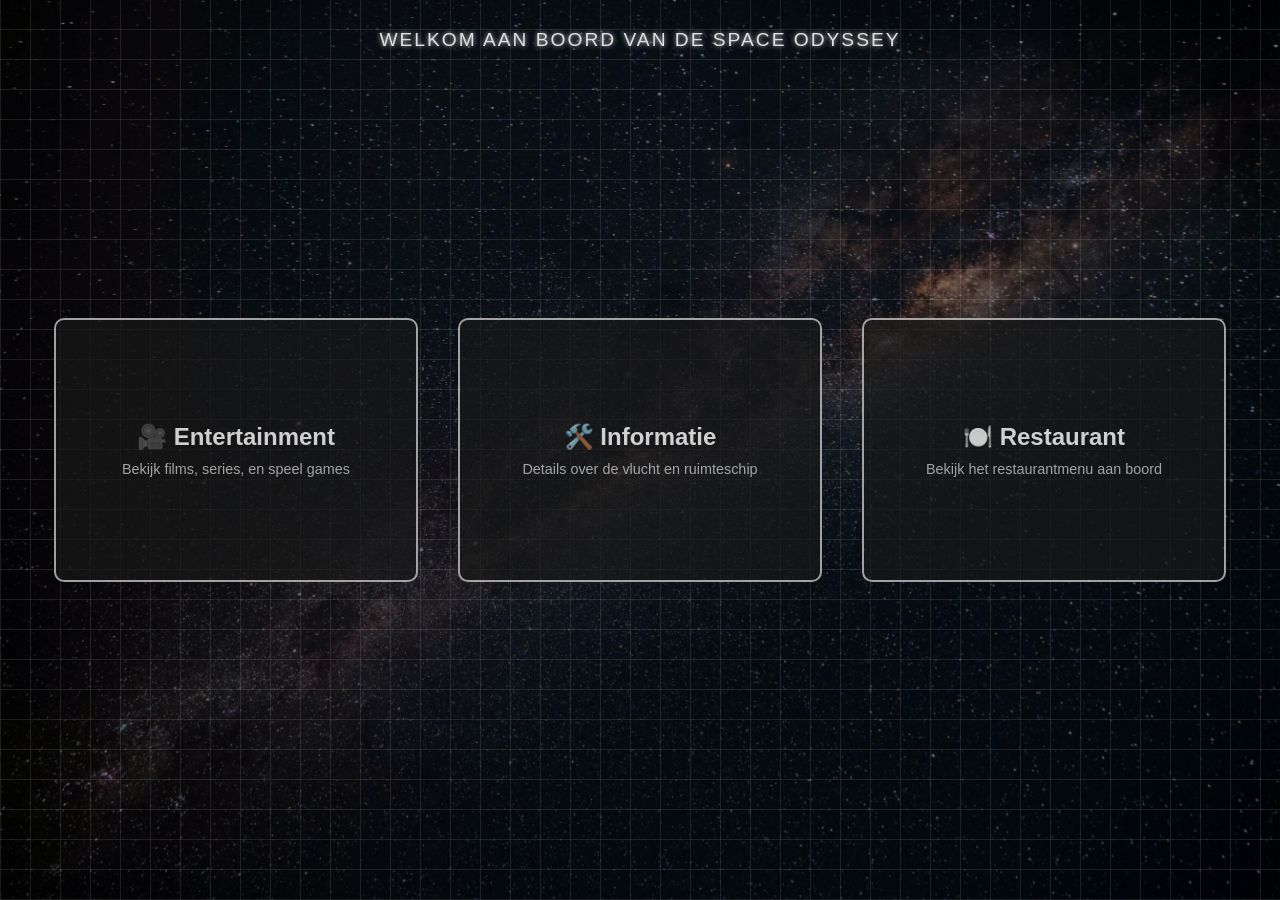
<file: index.html>
<!DOCTYPE html>
<html lang="en">
<head>
  <meta charset="UTF-8">
  <meta name="viewport" content="width=device-width, initial-scale=1.0">
  <title>Inflight Entertainment</title>
  <link rel="stylesheet" href="./css/style.css">
  <script defer src="./js/script.js"></script>
</head>

<body>
  <header class="header">
    <p> Welkom aan boord van de   Space Odyssey</p>
  </header>
  <div class="grid-overlay"></div>

  <div class="menu-container">
    <div class="menu-item" onclick="navigateTo('entertainment/entertainment.html')">
      <div class="decor"></div>
      <h3>🎥 Entertainment</h3>
      <p>Bekijk films, series, en speel games</p>
    </div>
    <div class="menu-item" onclick="navigateTo('informatie/informatie.html')">
      <div class="decor"></div>
      <h3>🛠️ Informatie</h3>
      <p>Details over de vlucht en ruimteschip</p>
    </div>
    <div class="menu-item" onclick="navigateTo('restaurant.html')">
      <div class="decor"></div>
      <h3>🍽️ Restaurant</h3>
      <p>Bekijk het restaurantmenu aan boord</p>
    </div>
  </div>

 
  <div class="background-animation"></div>
  <div class="loading-indicator" id="loadingIndicator">
    <div class="planet"></div>
  </div>
  
</body>
</html>
</file>
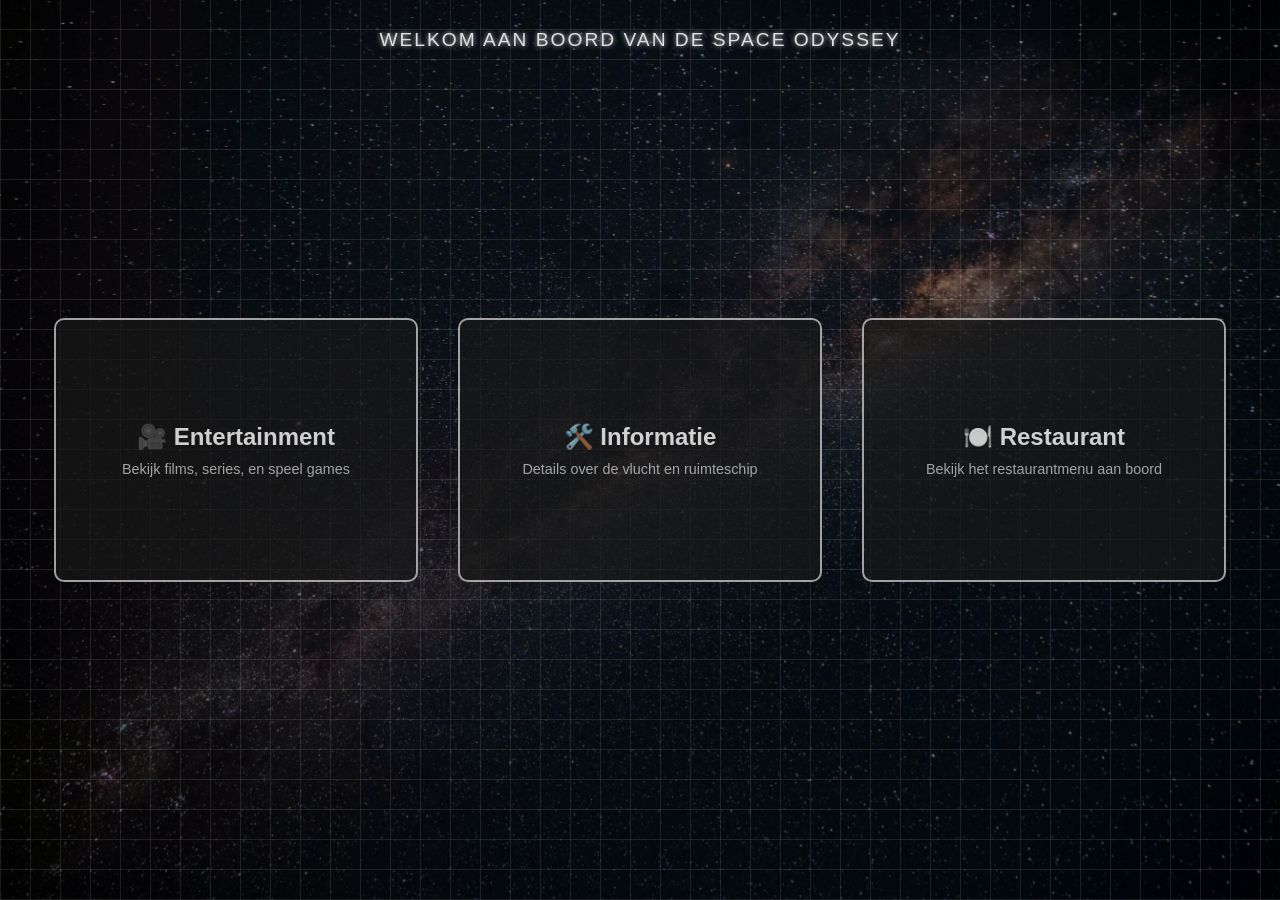
<file: website/index.html>
<!DOCTYPE html>
<html lang="en">
<head>
  <meta charset="UTF-8">
  <meta name="viewport" content="width=device-width, initial-scale=1.0">
  <title>Inflight Entertainment</title>
  <link rel="stylesheet" href="css/style.css">
  <script defer src="js/script.js"></script>
  
</head>

<body>
  <header class="header">
    <p> Welkom aan boord van de   Space Odyssey</p>
  </header>
  <div class="grid-overlay"></div>

  <div class="menu-container">
    <div class="menu-item" onclick="navigateTo('entertainment/entertainment.html')">
      <div class="decor"></div>
      <h3>🎥 Entertainment</h3>
      <p>Bekijk films, series, en speel games</p>
    </div>
    <div class="menu-item" onclick="navigateTo('informatie/informatie.html')">
      <div class="decor"></div>
      <h3>🛠️ Informatie</h3>
      <p>Details over de vlucht en ruimteschip</p>
    </div>
    <div class="menu-item" onclick="navigateTo('restaurant.html')">
      <div class="decor"></div>
      <h3>🍽️ Restaurant</h3>
      <p>Bekijk het restaurantmenu aan boord</p>
    </div>
  </div>

 
  <div class="background-animation"></div>
  <div class="loading-indicator" id="loadingIndicator">
    <div class="planet"></div>
  </div>
  
</body>
</html>
</file>
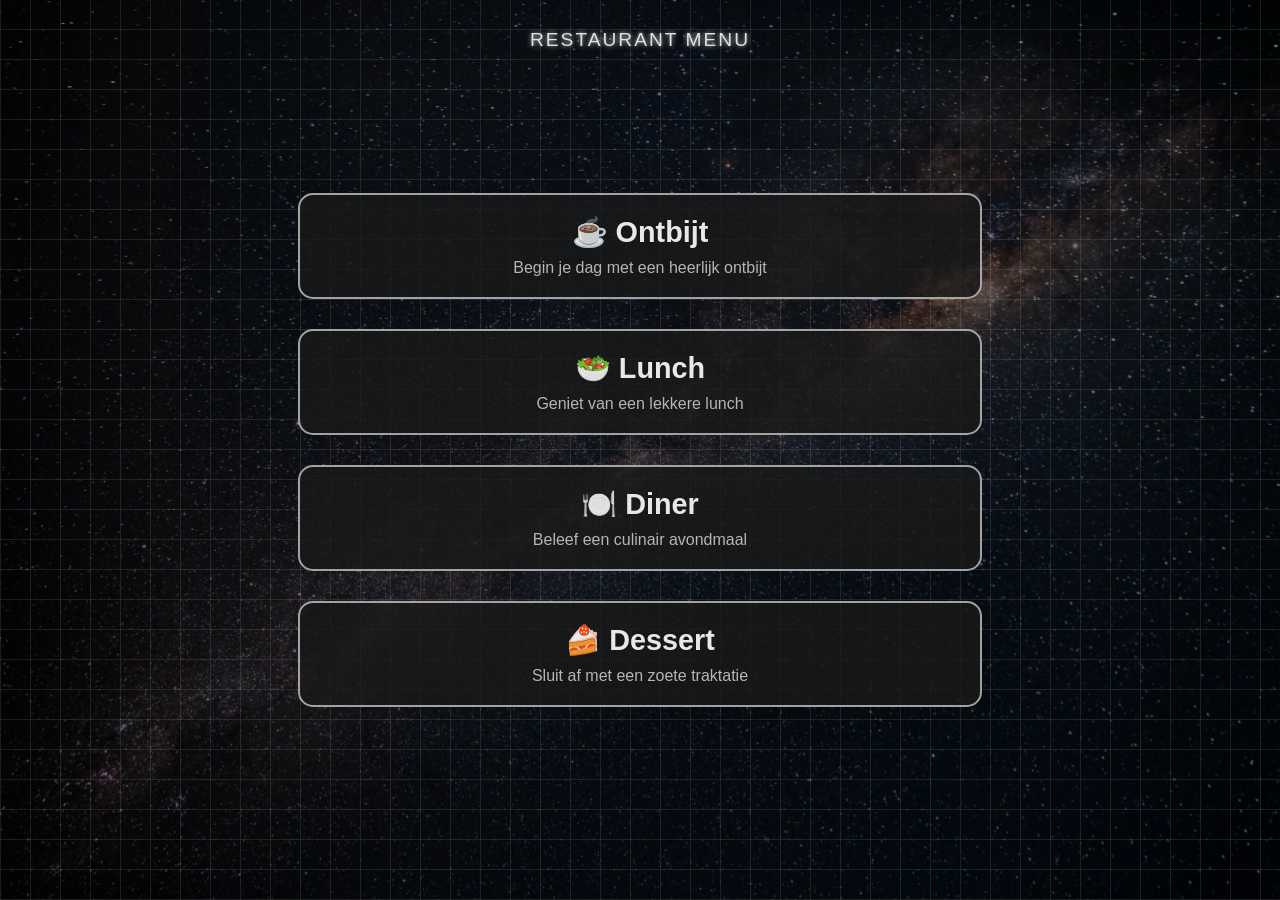
<file: restaurant.html>
<!DOCTYPE html>
<html lang="en">
<head>
  <meta charset="UTF-8">
  <meta name="viewport" content="width=device-width, initial-scale=1.0">
  <title>Restaurant Menu</title>
  <link rel="stylesheet" href="./css/style.css">
  <script defer src="./js/script.js"></script>
</head>
<body>
  <header class="header">
    <p>Restaurant Menu</p>
  </header>



  <div class="menu-container-vertical">
    <div class="menu-category" onclick="navigateTo('menu/ontbijt.html')">
      <h3>☕ Ontbijt</h3>
      <p>Begin je dag met een heerlijk ontbijt</p>
    </div>
    <div class="menu-category" onclick="navigateTo('menu/lunch.html')">
      <h3>🥗 Lunch</h3>
      <p>Geniet van een lekkere lunch</p>
    </div>
    <div class="menu-category" onclick="navigateTo('menu/diner.html')">
      <h3>🍽️ Diner</h3>
      <p>Beleef een culinair avondmaal</p>
    </div>
    <div class="menu-category" onclick="navigateTo('menu/dessert.html')">
      <h3>🍰 Dessert</h3>
      <p>Sluit af met een zoete traktatie</p>
    </div>
  </div>

  <div class="background-animation"></div>
  <div class="grid-overlay"></div>

  <script>
    function navigateTo(page) {
      window.location.href = page;
    }
  </script>
</body>
</html>
</file>
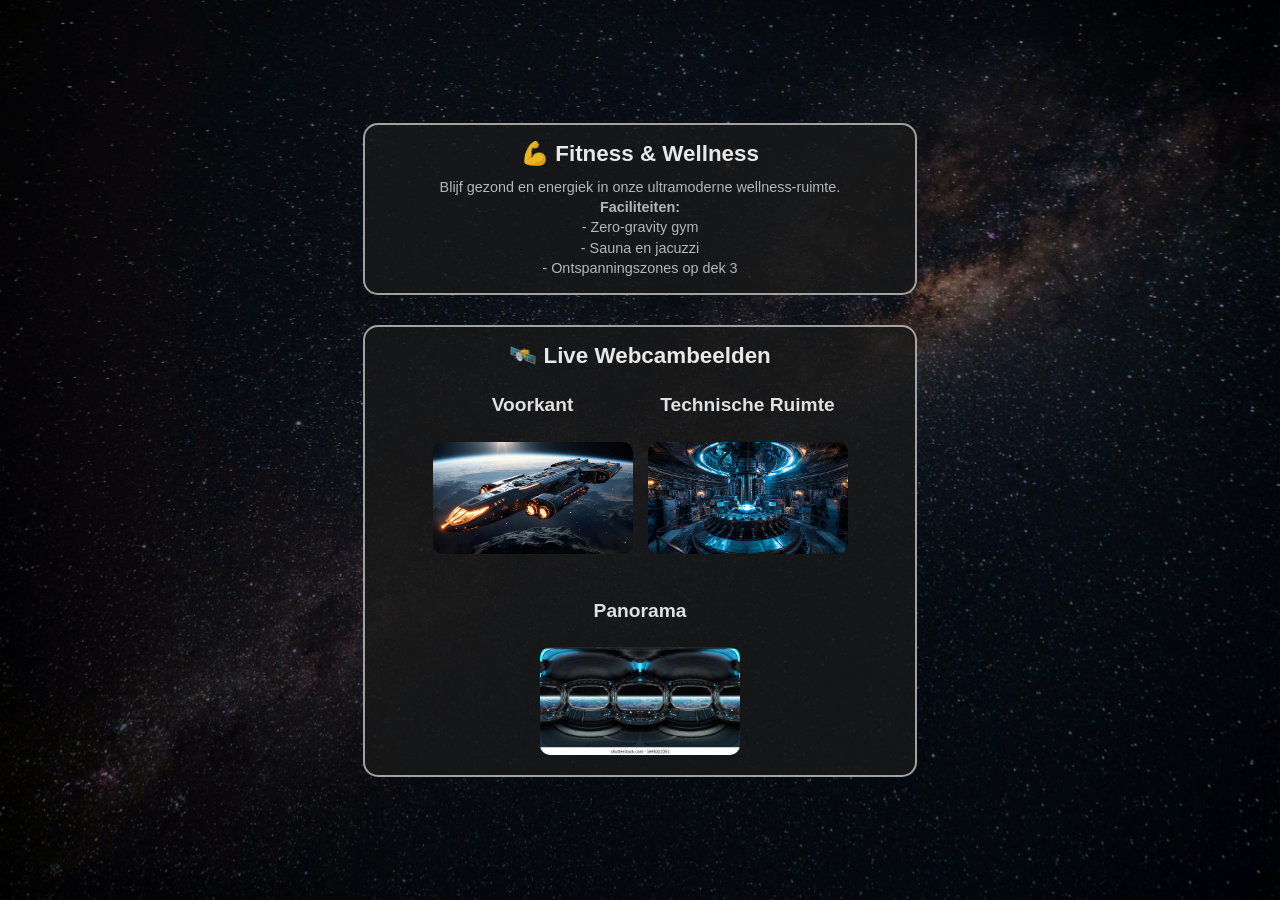
<file: informatie/schip.html>
<!DOCTYPE html>
<html lang="en">
<head>
  <meta charset="UTF-8">
  <meta name="viewport" content="width=device-width, initial-scale=1.0">
  <title>Ruimteschip Informatie</title>
  <link rel="stylesheet" href="../css/style.css">
  <script defer src="../js/script.js"></script>
  <style>
    .menu-category {
      padding: 15px 25px; /* Kleiner maken */
      width: 90%; /* Minder breed */
      max-width: 500px;
    }

    .menu-category h3 {
      font-size: 1.4rem; /* Kleinere koptekst */
    }

    .menu-category p {
      font-size: 0.9rem; /* Kleinere paragraaf */
      line-height: 1.4; /* Compactere tekst */
    }

    .info-item img {
      max-width: 100%; 
      height: auto; 
      border-radius: 8px;
    }

    .webcam-container {
      display: flex;
      flex-wrap: wrap; 
      gap: 15px; /* Ruimte tussen beelden */
      justify-content: center;
    }

    .webcam-item {
      width: 45%; /* Twee beelden naast elkaar */
      max-width: 200px;
      text-align: center;
    }

    .webcam-item img {
      width: 100%; 
      height: auto;
      border-radius: 10px;
    }
  </style>
</head>
<body>


  <!-- Hoofdcontainer -->
  <div class="menu-container-vertical">

     <!-- Sectie: Fitness en wellness -->
    <div class="menu-category">
      <h3>💪 Fitness & Wellness</h3>
      <p>
        Blijf gezond en energiek in onze ultramoderne wellness-ruimte. <br>
        <strong>Faciliteiten:</strong><br>
        - Zero-gravity gym<br>
        - Sauna en jacuzzi<br>
        - Ontspanningszones op dek 3
      </p>
    </div>

    <!-- Sectie: Webcambeelden -->
    <div class="menu-category">
      <h3>🛰️ Live Webcambeelden</h3>
      <div class="webcam-container">
        <div class="webcam-item">
          <h4>Voorkant</h4>
          <img src="../images/schip.jpg" alt="Webcam voorkant">
        </div>
        <div class="webcam-item">
          <h4>Technische Ruimte</h4>
          <img src="../images/engine.jpg" alt="Webcam technische ruimte">
        </div>
        <div class="webcam-item">
          <h4>Panorama</h4>
          <img src="../images/panorama.jpg" alt="Webcam panorama">
        </div>
      </div>
    </div>
  </div>

  <div class="background-animation"></div>
</body>
</html>
</file>
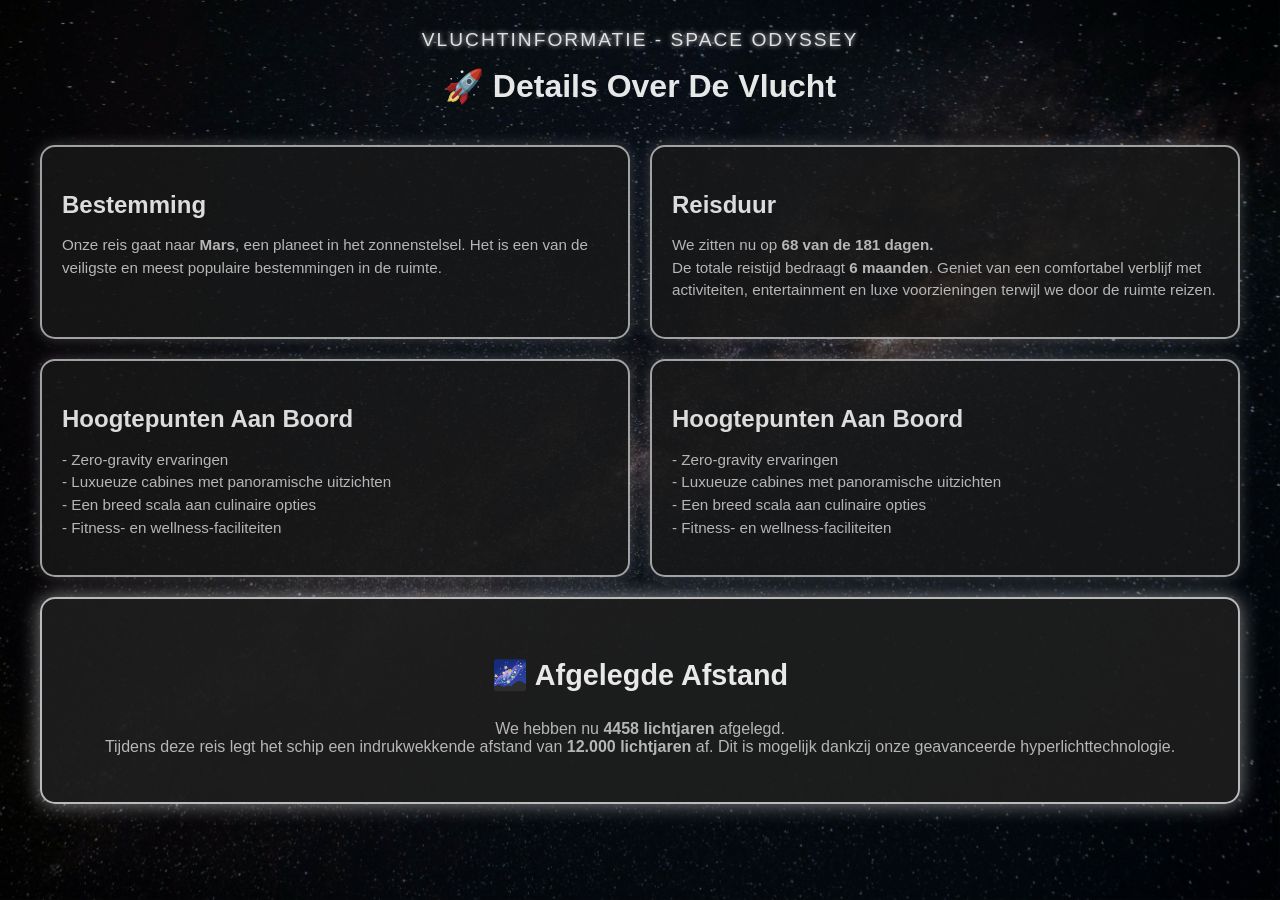
<file: informatie/vlucht.html>
<!DOCTYPE html>
<html lang="en">
<head>
  <meta charset="UTF-8">
  <meta name="viewport" content="width=device-width, initial-scale=1.0">
  <title>Vluchtinformatie</title>
  <link rel="stylesheet" href="../css/style.css">
  <script defer src="../js/script.js"></script>
  <style>
    .flight-info-container {
      display: grid;
      grid-template-columns: 1fr 1fr; /* Twee kolommen */
      gap: 20px;
      padding: 40px;
    }

    .flight-info-container h2 {
      grid-column: 1 / -1; /* Koptekst over beide kolommen */
      text-align: center;
      font-size: 2rem;
      margin-bottom: 20px;
      color: rgba(255, 255, 255, 0.9);
    }

    .flight-info-section {
      background: rgba(25, 25, 25, 0.8);
      border: 2px solid rgba(255, 255, 255, 0.6);
      border-radius: 15px;
      padding: 20px;
      box-shadow: 0 0 15px rgba(255, 255, 255, 0.2);
      transition: transform 0.3s, box-shadow 0.3s;
    }

    .flight-info-section:hover {
      transform: scale(1.03);
      box-shadow: 0 0 20px rgba(255, 255, 255, 0.8);
    }

    .flight-info-section h3 {
      font-size: 1.5rem;
      margin-bottom: 15px;
      color: rgba(255, 255, 255, 0.85);
    }

    .flight-info-section p {
      font-size: 0.95rem;
      line-height: 1.5;
      color: rgba(200, 200, 200, 0.9);
    }

    .flight-image {
      width: 100%;
      height: auto;
      border-radius: 10px;
      box-shadow: 0 0 10px rgba(255, 255, 255, 0.4);
    }

    .centered {
      text-align: center;
    }

    .important-info {
      grid-column: 1 / -1; /* Brede sectie over beide kolommen */
      background: rgba(30, 30, 30, 0.9);
      padding: 30px;
      border-radius: 15px;
      text-align: center;
      border: 2px solid rgba(255, 255, 255, 0.7);
      box-shadow: 0 0 20px rgba(255, 255, 255, 0.5);
    }

    .important-info h3 {
      font-size: 1.8rem;
      color: rgba(255, 255, 255, 0.9);
    }

    .important-info p {
      font-size: 1rem;
      margin-top: 10px;
      color: rgba(200, 200, 200, 0.9);
    }
  </style>
</head>
<body>
  <header class="header">
    <p>Vluchtinformatie - Space Odyssey</p>
  </header>

  <div class="flight-info-container">
    <h2>🚀 Details Over De Vlucht</h2>

    <!-- Sectie 1 -->
    <div class="flight-info-section">
      <h3>Bestemming</h3>
      <p>
        Onze reis gaat naar <strong>Mars</strong>, een planeet in het zonnenstelsel.
        Het is een van de veiligste en meest populaire bestemmingen in de ruimte.
      </p>
    </div>

    <!-- Sectie 2 -->
    <div class="flight-info-section">
      <h3>Reisduur</h3>
      <p>
        We zitten nu op <strong>68 van de 181 dagen.</strong><br/>
        De totale reistijd bedraagt <strong>6 maanden</strong>. Geniet van een comfortabel verblijf met activiteiten, entertainment en luxe voorzieningen terwijl we door de ruimte reizen.
      </p>
    </div>

    <!-- Sectie 3 -->
    <div class="flight-info-section">
      <h3>Hoogtepunten Aan Boord</h3>
      <p>
        - Zero-gravity ervaringen<br>
        - Luxueuze cabines met panoramische uitzichten<br>
        - Een breed scala aan culinaire opties<br>
        - Fitness- en wellness-faciliteiten
      </p>
    </div>

    <!-- Sectie 4 -->
    <div class="flight-info-section">
      <h3>Hoogtepunten Aan Boord</h3>
      <p>
        - Zero-gravity ervaringen<br>
        - Luxueuze cabines met panoramische uitzichten<br>
        - Een breed scala aan culinaire opties<br>
        - Fitness- en wellness-faciliteiten
      </p>
    </div>

    <!-- Belangrijke Informatie -->
    <div class="important-info">
      <h3>🌌 Afgelegde Afstand</h3>
      <p>
        We hebben nu <strong>4458 lichtjaren</strong> afgelegd. <br/>
        Tijdens deze reis legt het schip een indrukwekkende afstand van <strong>12.000 lichtjaren</strong> af. Dit is mogelijk dankzij onze geavanceerde hyperlichttechnologie.
      </p>
    </div>
  </div>

  <div class="background-animation"></div>
</body>
</html>
</file>
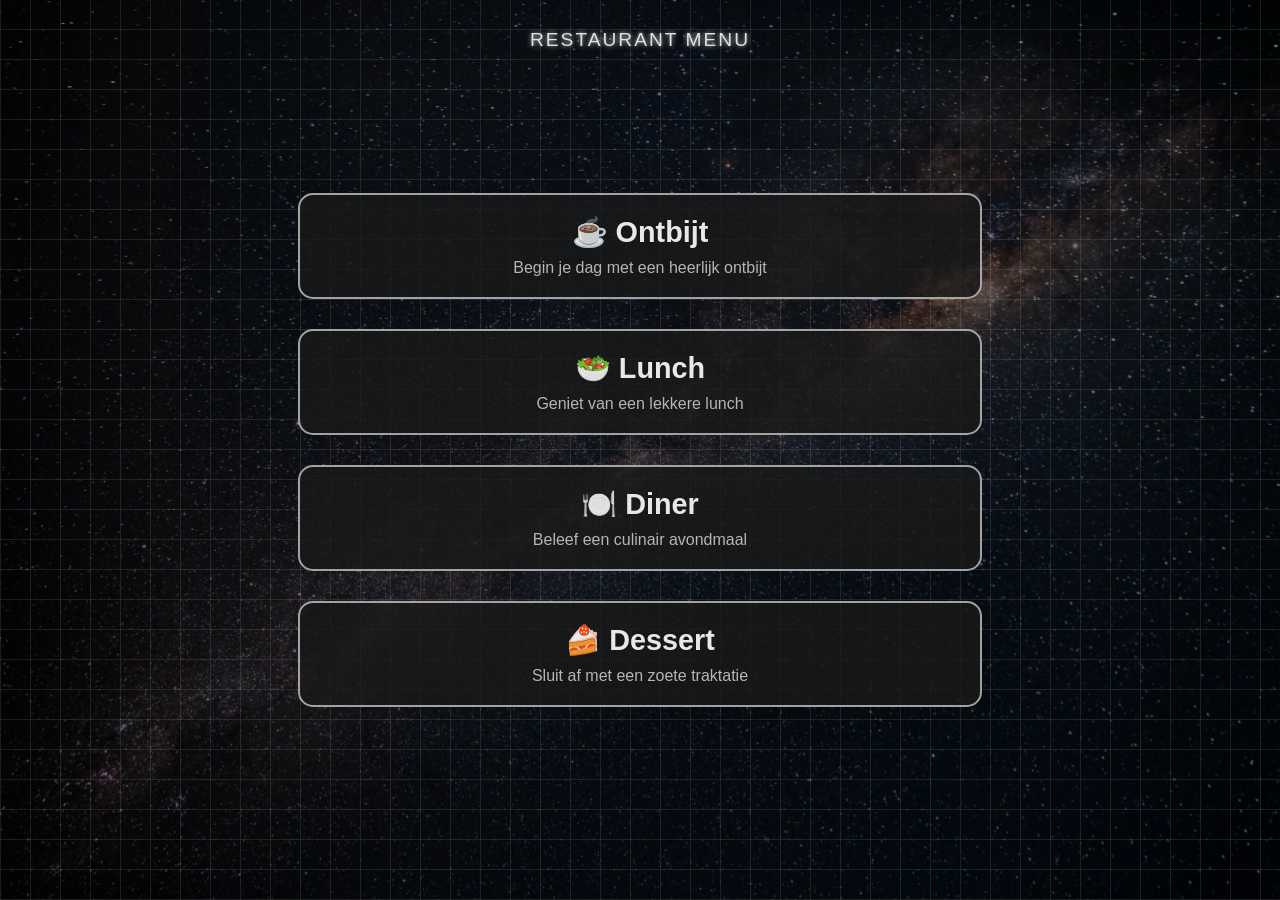
<file: website/restaurant.html>
<!DOCTYPE html>
<html lang="en">
<head>
  <meta charset="UTF-8">
  <meta name="viewport" content="width=device-width, initial-scale=1.0">
  <title>Restaurant Menu</title>
  <link rel="stylesheet" href="css/style.css">
  <script defer src="js/script.js"></script>
</head>
<body>
  <header class="header">
    <p>Restaurant Menu</p>
  </header>



  <div class="menu-container-vertical">
    <div class="menu-category" onclick="navigateTo('menu/ontbijt.html')">
      <h3>☕ Ontbijt</h3>
      <p>Begin je dag met een heerlijk ontbijt</p>
    </div>
    <div class="menu-category" onclick="navigateTo('menu/lunch.html')">
      <h3>🥗 Lunch</h3>
      <p>Geniet van een lekkere lunch</p>
    </div>
    <div class="menu-category" onclick="navigateTo('menu/diner.html')">
      <h3>🍽️ Diner</h3>
      <p>Beleef een culinair avondmaal</p>
    </div>
    <div class="menu-category" onclick="navigateTo('menu/dessert.html')">
      <h3>🍰 Dessert</h3>
      <p>Sluit af met een zoete traktatie</p>
    </div>
  </div>

  <div class="background-animation"></div>
  <div class="grid-overlay"></div>

  <script>
    function navigateTo(page) {
      window.location.href = page;
    }
  </script>
</body>
</html>
</file>
<file: css/style.css>
body {
  font-family: 'Orbitron', sans-serif;
  margin: 0;
  padding: 0;
  background: #121212; 
  color: #e0e0e0; 
  overflow: hidden;
}


header.header {
  position: absolute;
  top: 10px;
  left: 50%;
  transform: translateX(-50%);
  font-size: 1.2rem;
  color: #e0e0e0;
  text-transform: uppercase;
  z-index: 10;
  letter-spacing: 2px;
  font-weight: 400;
  text-shadow: 0 0 5px rgba(255, 255, 255, 0.8); 
}


.grid-overlay {
  position: absolute;
  top: 0;
  left: 0;
  width: 100%;
  height: 100%;
  background: repeating-linear-gradient(
      0deg,
      rgba(255, 255, 255, 0.1) 0,  
      rgba(255, 255, 255, 0.1) 1px,
      transparent 1px,
      transparent 30px
    ),
    repeating-linear-gradient(
      90deg,
      rgba(255, 255, 255, 0.1) 0,
      rgba(255, 255, 255, 0.1) 1px,
      transparent 1px,
      transparent 30px
    );
  z-index: -2;
  pointer-events: none;
}


.menu-container {
  display: flex;
  justify-content: center;
  align-items: center;
  height: 100vh;
  gap: 40px;
}


.menu-item {
  background: rgba(25, 25, 25, 0.7); 
  border: 2px solid rgba(255, 255, 255, 0.6);  
  border-radius: 10px;
  padding: 30px;
  width: 300px;
  height: 200px;
  display: flex;
  flex-direction: column;
  justify-content: center;
  align-items: center;
  text-align: center;
  color: #e0e0e0; 
  font-size: 1.2rem;
  position: relative;
  cursor: pointer;
  transition: transform 0.4s, box-shadow 0.4s;
  overflow: hidden;
}

.menu-item:hover {
  transform: scale(1.075);
  box-shadow: 0 0 20px rgba(255, 255, 255, 0.8), 0 0 40px rgba(255, 255, 255, 0.6); 
}

.menu-item h3 {
  margin: 0;
  font-size: 1.5rem;
  color: rgba(255, 255, 255, 0.8); 
}

.menu-item p {
  margin: 10px 0 0;
  font-size: 0.9rem;
  color: rgba(200, 200, 200, 0.8);
}


.menu-item .decor {
  position: absolute;
  top: -10%;
  left: -10%;
  width: 120%;
  height: 120%;
  border: 2px solid rgba(255, 255, 255, 0.4); 
  border-radius: 15px;
  transform: rotate(0deg);
  animation: rotate-decor 6s linear infinite;
  pointer-events: none;
}
.menu-container-vertical {
  display: flex;
  flex-direction: column;
  align-items: center;
  justify-content: center;
  height: 100vh;
  gap: 30px;
}

.menu-category {
  background: rgba(25, 25, 25, 0.8);
  border: 2px solid rgba(255, 255, 255, 0.6);
  border-radius: 15px;
  padding: 20px 40px;
  text-align: center;
  color: #e0e0e0;
  font-size: 1.2rem;
  cursor: pointer;
  transition: transform 0.4s, box-shadow 0.4s;
  width: 70%;
  max-width: 600px;
}

.menu-category:hover {
  transform: translateY(-5px);
  box-shadow: 0 0 20px rgba(255, 255, 255, 0.8), 0 0 40px rgba(255, 255, 255, 0.6);
}

.menu-category h3 {
  font-size: 1.8rem;
  margin: 0;
  color: rgba(255, 255, 255, 0.9);
}

.menu-category p {
  margin: 10px 0 0;
  font-size: 1rem;
  color: rgba(200, 200, 200, 0.9);
}

.info-container {
  display: flex;
  flex-wrap: wrap;
  justify-content: center;
  align-items: center;
  height: 100vh;
  gap: 30px;
  padding: 20px;
}

.info-item {
  background: rgba(25, 25, 25, 0.7); 
  border: 2px solid rgba(255, 255, 255, 0.6);  
  border-radius: 15px;
  padding: 20px;
  width: 300px;
  height: 200px;
  display: flex;
  flex-direction: column;
  justify-content: center;
  align-items: center;
  text-align: center;
  color: #e0e0e0; 
  font-size: 1.2rem;
  position: relative;
  cursor: pointer;
  transition: transform 0.4s, box-shadow 0.4s;
  overflow: hidden;
}

.info-item:hover {
  transform: scale(1.075);
  box-shadow: 0 0 20px rgba(255, 255, 255, 0.8), 0 0 40px rgba(255, 255, 255, 0.6); 
}

.info-item h3 {
  font-size: 1.5rem;
  color: rgba(255, 255, 255, 0.8); 
  margin: 0;
}

.info-item p {
  margin: 10px 0 0;
  font-size: 0.9rem;
  color: rgba(200, 200, 200, 0.8);
}


@keyframes rotate-decor {
  from {
    transform: rotate(0deg);
  }
  to {
    transform: rotate(360deg);
  }
}


.background-animation {
  position: absolute;
  top: 0;
  left: 0;
  width: 100%;
  height: 100%;
  background: url('../images/space.jpg') no-repeat center center/cover;
  z-index: -3;
  filter: brightness(0.5); 
  transform: translate3d(0, 0, 0); 
  transition: transform 0.1s ease-out;
}


.loading-indicator {
  position: fixed;
  bottom: 20px;
  right: 20px;
  width: 80px;
  height: 80px;
  display: flex;
  justify-content: center;
  align-items: center;
  z-index: 1000;
  visibility: hidden;
  opacity: 0;
  transition: visibility 0.3s, opacity 0.3s;
}

.loading-indicator.active {
  visibility: visible;
  opacity: 1;
}

.planet {
  width: 50px;
  height: 50px;
  border-radius: 50%;
  background: radial-gradient(circle at 30% 30%, #b0b0b0, #707070); 
  box-shadow: 0 0 10px rgba(180, 180, 180, 0.6), inset 0 0 5px rgba(255, 255, 255, 0.3);
  position: relative;
  animation: spin 1s linear infinite;
}

.planet::before {
  content: '';
  position: absolute;
  top: -10px;
  left: -10px;
  width: 70px;
  height: 70px;
  border: 2px dashed rgba(255, 255, 255, 0.5);
  border-radius: 50%;
  animation: orbit 4s linear infinite;
}

@keyframes spin {
  from {
    transform: rotate(0deg);
  }
  to {
    transform: rotate(360deg);
  }
}

@keyframes orbit {
  from {
    transform: rotate(0deg);
  }
  to {
    transform: rotate(-360deg);
  }

  
}
</file>
<file: website/css/style.css>
body {
  font-family: 'Orbitron', sans-serif;
  margin: 0;
  padding: 0;
  background: #121212; 
  color: #e0e0e0; 
  overflow: hidden;
}


header.header {
  position: absolute;
  top: 10px;
  left: 50%;
  transform: translateX(-50%);
  font-size: 1.2rem;
  color: #e0e0e0;
  text-transform: uppercase;
  z-index: 10;
  letter-spacing: 2px;
  font-weight: 400;
  text-shadow: 0 0 5px rgba(255, 255, 255, 0.8); 
}


.grid-overlay {
  position: absolute;
  top: 0;
  left: 0;
  width: 100%;
  height: 100%;
  background: repeating-linear-gradient(
      0deg,
      rgba(255, 255, 255, 0.1) 0,  
      rgba(255, 255, 255, 0.1) 1px,
      transparent 1px,
      transparent 30px
    ),
    repeating-linear-gradient(
      90deg,
      rgba(255, 255, 255, 0.1) 0,
      rgba(255, 255, 255, 0.1) 1px,
      transparent 1px,
      transparent 30px
    );
  z-index: -2;
  pointer-events: none;
}


.menu-container {
  display: flex;
  justify-content: center;
  align-items: center;
  height: 100vh;
  gap: 40px;
}


.menu-item {
  background: rgba(25, 25, 25, 0.7); 
  border: 2px solid rgba(255, 255, 255, 0.6);  
  border-radius: 10px;
  padding: 30px;
  width: 300px;
  height: 200px;
  display: flex;
  flex-direction: column;
  justify-content: center;
  align-items: center;
  text-align: center;
  color: #e0e0e0; 
  font-size: 1.2rem;
  position: relative;
  cursor: pointer;
  transition: transform 0.4s, box-shadow 0.4s;
  overflow: hidden;
}

.menu-item:hover {
  transform: scale(1.075);
  box-shadow: 0 0 20px rgba(255, 255, 255, 0.8), 0 0 40px rgba(255, 255, 255, 0.6); 
}

.menu-item h3 {
  margin: 0;
  font-size: 1.5rem;
  color: rgba(255, 255, 255, 0.8); 
}

.menu-item p {
  margin: 10px 0 0;
  font-size: 0.9rem;
  color: rgba(200, 200, 200, 0.8);
}


.menu-item .decor {
  position: absolute;
  top: -10%;
  left: -10%;
  width: 120%;
  height: 120%;
  border: 2px solid rgba(255, 255, 255, 0.4); 
  border-radius: 15px;
  transform: rotate(0deg);
  animation: rotate-decor 6s linear infinite;
  pointer-events: none;
}
.menu-container-vertical {
  display: flex;
  flex-direction: column;
  align-items: center;
  justify-content: center;
  height: 100vh;
  gap: 30px;
}

.menu-category {
  background: rgba(25, 25, 25, 0.8);
  border: 2px solid rgba(255, 255, 255, 0.6);
  border-radius: 15px;
  padding: 20px 40px;
  text-align: center;
  color: #e0e0e0;
  font-size: 1.2rem;
  cursor: pointer;
  transition: transform 0.4s, box-shadow 0.4s;
  width: 70%;
  max-width: 600px;
}

.menu-category:hover {
  transform: translateY(-5px);
  box-shadow: 0 0 20px rgba(255, 255, 255, 0.8), 0 0 40px rgba(255, 255, 255, 0.6);
}

.menu-category h3 {
  font-size: 1.8rem;
  margin: 0;
  color: rgba(255, 255, 255, 0.9);
}

.menu-category p {
  margin: 10px 0 0;
  font-size: 1rem;
  color: rgba(200, 200, 200, 0.9);
}

.info-container {
  display: flex;
  flex-wrap: wrap;
  justify-content: center;
  align-items: center;
  height: 100vh;
  gap: 30px;
  padding: 20px;
}

.info-item {
  background: rgba(25, 25, 25, 0.7); 
  border: 2px solid rgba(255, 255, 255, 0.6);  
  border-radius: 15px;
  padding: 20px;
  width: 300px;
  height: 200px;
  display: flex;
  flex-direction: column;
  justify-content: center;
  align-items: center;
  text-align: center;
  color: #e0e0e0; 
  font-size: 1.2rem;
  position: relative;
  cursor: pointer;
  transition: transform 0.4s, box-shadow 0.4s;
  overflow: hidden;
}

.info-item:hover {
  transform: scale(1.075);
  box-shadow: 0 0 20px rgba(255, 255, 255, 0.8), 0 0 40px rgba(255, 255, 255, 0.6); 
}

.info-item h3 {
  font-size: 1.5rem;
  color: rgba(255, 255, 255, 0.8); 
  margin: 0;
}

.info-item p {
  margin: 10px 0 0;
  font-size: 0.9rem;
  color: rgba(200, 200, 200, 0.8);
}


@keyframes rotate-decor {
  from {
    transform: rotate(0deg);
  }
  to {
    transform: rotate(360deg);
  }
}


.background-animation {
  position: absolute;
  top: 0;
  left: 0;
  width: 100%;
  height: 100%;
  background: url('../images/space.jpg') no-repeat center center/cover;
  z-index: -3;
  filter: brightness(0.5); 
  transform: translate3d(0, 0, 0); 
  transition: transform 0.1s ease-out;
}


.loading-indicator {
  position: fixed;
  bottom: 20px;
  right: 20px;
  width: 80px;
  height: 80px;
  display: flex;
  justify-content: center;
  align-items: center;
  z-index: 1000;
  visibility: hidden;
  opacity: 0;
  transition: visibility 0.3s, opacity 0.3s;
}

.loading-indicator.active {
  visibility: visible;
  opacity: 1;
}

.planet {
  width: 50px;
  height: 50px;
  border-radius: 50%;
  background: radial-gradient(circle at 30% 30%, #b0b0b0, #707070); 
  box-shadow: 0 0 10px rgba(180, 180, 180, 0.6), inset 0 0 5px rgba(255, 255, 255, 0.3);
  position: relative;
  animation: spin 1s linear infinite;
}

.planet::before {
  content: '';
  position: absolute;
  top: -10px;
  left: -10px;
  width: 70px;
  height: 70px;
  border: 2px dashed rgba(255, 255, 255, 0.5);
  border-radius: 50%;
  animation: orbit 4s linear infinite;
}

@keyframes spin {
  from {
    transform: rotate(0deg);
  }
  to {
    transform: rotate(360deg);
  }
}

@keyframes orbit {
  from {
    transform: rotate(0deg);
  }
  to {
    transform: rotate(-360deg);
  }

  
}
</file>
